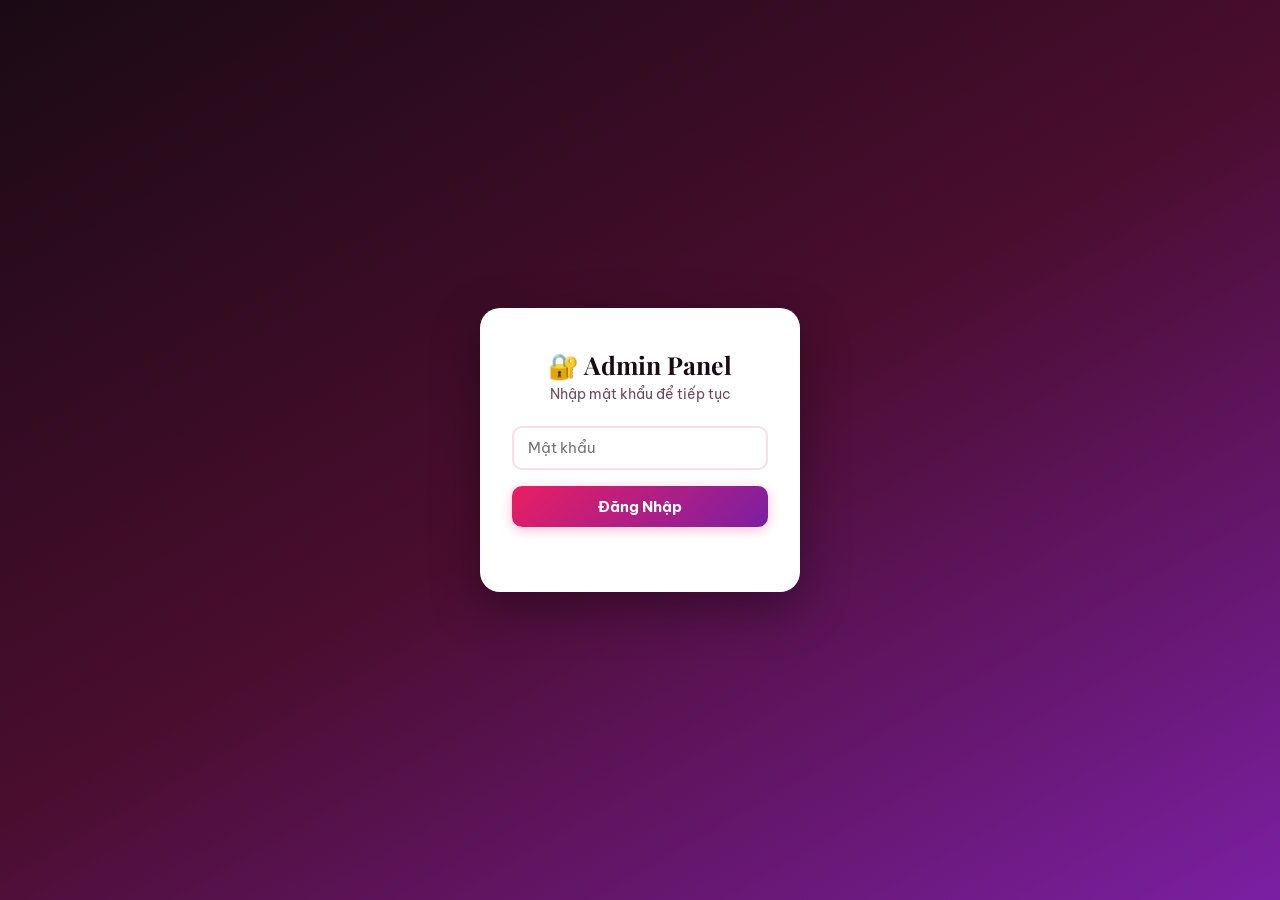
<file: admin.html>
<!DOCTYPE html>
<html lang="vi">
<head>
  <meta charset="UTF-8">
  <title>Admin – Karaoke 8/3</title>
  <meta name="viewport" content="width=device-width, initial-scale=1.0">
  <link rel="preconnect" href="https://fonts.googleapis.com">
  <link rel="preconnect" href="https://fonts.gstatic.com" crossorigin>
  <link href="https://fonts.googleapis.com/css2?family=Playfair+Display:wght@700&family=Be+Vietnam+Pro:wght@400;600;700&display=swap" rel="stylesheet">

  <script>
  /* ── CONFIG ── */
  const CONFIG = {
    API_URL: "https://script.google.com/macros/s/AKfycbzzpaPp6av7Faa92u18nQ5FHw79srrPzlF4uLzo5B4KrnZicaNAxjVnWr1-cT4jRrI/exec",
    END_TIME: "2026-03-10T23:59:59",
    TEAMS: ["Đội Hoa Hồng", "Đội Hướng Dương", "Đội Tulip"],
    VOTING_ENABLED: true, RESTRICT_VOTE: false, SORT_MODE: "avg"
  };
  function parseBool(v){ return typeof v==="boolean"?v:String(v).toLowerCase()==="true"; }
  CONFIG.loadFromAPI = function(cb) {
    fetch(CONFIG.API_URL)
      .then(r=>r.json())
      .then(data=>{
        const s=data.settings||{};
        if(s.end_time) CONFIG.END_TIME=s.end_time;
        if(Array.isArray(s.teams)&&s.teams.length) CONFIG.TEAMS=s.teams;
        if(s.voting_enabled!==undefined) CONFIG.VOTING_ENABLED=parseBool(s.voting_enabled);
        if(s.restrict_vote!==undefined)  CONFIG.RESTRICT_VOTE =parseBool(s.restrict_vote);
        if(s.sort_mode) CONFIG.SORT_MODE=s.sort_mode;
        if(cb) cb(data);
      })
      .catch(e=>{ console.warn("[CONFIG]",e); if(cb) cb(null); });
  };
  </script>

  <style>
    :root{
      --rose:#e91e63;--purple:#7b1fa2;
      --green:#16a34a;--red:#dc2626;
      --text:#1a0a14;--muted:#6b4a5e;
      --bg:#f9f0f5;--card:#fff;--border:rgba(233,30,99,.15);
    }
    *{margin:0;padding:0;box-sizing:border-box;}
    body{font-family:'Be Vietnam Pro',sans-serif;background:var(--bg);color:var(--text);min-height:100vh;}

    /* LOGIN */
    .login-page{min-height:100vh;background:linear-gradient(150deg,#1a0a14,#4a0d2e,#7b1fa2);display:flex;align-items:center;justify-content:center;}
    .login-box{background:#fff;border-radius:20px;padding:2.5rem 2rem;width:320px;box-shadow:0 16px 48px rgba(0,0,0,.35);text-align:center;}
    .login-box h2{font-family:'Playfair Display',serif;font-size:1.55rem;margin-bottom:.3rem;}
    .login-box p{color:var(--muted);font-size:.88rem;margin-bottom:1.4rem;}
    .login-box input{width:100%;padding:.7rem .9rem;border:2px solid var(--border);border-radius:10px;font-family:'Be Vietnam Pro';font-size:1rem;color:var(--text);outline:none;margin-bottom:1rem;}
    .login-box input:focus{border-color:var(--rose);}
    #loginError{color:var(--red);font-size:.83rem;margin-top:.6rem;min-height:1.2em;}

    /* ADMIN WRAP */
    #adminWrap{display:none;}

    /* HEADER */
    header{
      background:linear-gradient(135deg,#1a0a14,#4a0d2e);
      color:#fff;padding:1rem 1.8rem;
      display:flex;align-items:center;justify-content:space-between;gap:.8rem;flex-wrap:wrap;
    }
    header h1{font-family:'Playfair Display',serif;font-size:1.35rem;}
    .header-right{display:flex;align-items:center;gap:.7rem;flex-wrap:wrap;}
    .refresh-pill{
      display:flex;align-items:center;gap:.35rem;
      background:rgba(255,255,255,.1);border:1px solid rgba(255,255,255,.18);
      border-radius:20px;padding:.28rem .8rem;font-size:.76rem;color:rgba(255,255,255,.82);
    }
    /* Bỏ animation rdot — dùng opacity toggle qua class thôi */
    .rdot{width:7px;height:7px;border-radius:50%;background:#4ade80;}
    .rdot.off{background:#f87171;}
    .logout-btn{background:rgba(255,255,255,.14);color:#fff;border:1px solid rgba(255,255,255,.28);border-radius:8px;padding:.38rem .9rem;cursor:pointer;font-size:.83rem;font-family:'Be Vietnam Pro';}
    .logout-btn:hover{background:rgba(255,255,255,.24);}

    .content{max-width:920px;margin:0 auto;padding:1.8rem 1.2rem 4rem;}

    /* TABS */
    .tabs{display:flex;gap:.4rem;margin-bottom:1.8rem;border-bottom:2px solid var(--border);}
    .tab-btn{
      padding:.6rem 1.2rem;background:none;border:none;cursor:pointer;
      font-family:'Be Vietnam Pro';font-size:.92rem;font-weight:600;
      color:var(--muted);border-radius:8px 8px 0 0;
      border-bottom:3px solid transparent;margin-bottom:-2px;transition:color .15s;
    }
    .tab-btn.active{color:var(--rose);border-bottom-color:var(--rose);background:rgba(233,30,99,.04);}
    .tab-btn:hover:not(.active){color:var(--text);}
    .tab-panel{display:none;}
    .tab-panel.active{display:block;}

    /* CARD */
    .card{background:var(--card);border:1px solid var(--border);border-radius:16px;padding:1.6rem;margin-bottom:1.4rem;box-shadow:0 2px 10px rgba(233,30,99,.05);}
    .card h3{font-family:'Playfair Display',serif;font-size:1.1rem;color:var(--text);margin-bottom:1.1rem;padding-bottom:.7rem;border-bottom:1px solid var(--border);display:flex;align-items:center;gap:.45rem;}

    /* FORM */
    .form-row{margin-bottom:1rem;}
    label{display:block;font-size:.8rem;font-weight:600;color:var(--muted);text-transform:uppercase;letter-spacing:1px;margin-bottom:.3rem;}
    input[type="datetime-local"],input[type="text"],input[type="password"]{
      width:100%;padding:.65rem .85rem;border:2px solid var(--border);border-radius:10px;
      font-family:'Be Vietnam Pro';font-size:.93rem;color:var(--text);background:#fff;outline:none;
      transition:border-color .18s;
    }
    input:focus{border-color:var(--rose);}

    /* TOGGLE */
    .toggle-row{display:flex;align-items:center;justify-content:space-between;padding:.85rem 0;border-bottom:1px solid var(--border);}
    .toggle-row:last-child{border:none;}
    .toggle-label{font-weight:600;font-size:.93rem;}
    .toggle-sub{font-size:.8rem;color:var(--muted);margin-top:.1rem;}
    .switch{position:relative;display:inline-block;width:50px;height:26px;flex-shrink:0;}
    .switch input{opacity:0;width:0;height:0;}
    .slider{position:absolute;cursor:pointer;inset:0;background:#ddd;border-radius:26px;transition:.25s;}
    .slider:before{content:'';position:absolute;width:20px;height:20px;left:3px;bottom:3px;background:#fff;border-radius:50%;transition:.25s;box-shadow:0 1px 4px rgba(0,0,0,.18);}
    input:checked+.slider{background:var(--green);}
    input:checked+.slider:before{transform:translateX(24px);}

    /* SORT PICKER */
    .sort-picker{display:flex;gap:.5rem;margin-top:.5rem;}
    .sort-opt{flex:1;padding:.55rem .4rem;border:2px solid var(--border);border-radius:10px;background:#fff;cursor:pointer;font-family:'Be Vietnam Pro';font-size:.86rem;font-weight:600;color:var(--muted);text-align:center;transition:border-color .15s,color .15s,background .15s;}
    .sort-opt:hover{border-color:var(--rose);color:var(--rose);}
    .sort-opt.active{background:linear-gradient(135deg,var(--rose),var(--purple));color:#fff;border-color:transparent;}

    /* SORT BAR */
    .sort-bar{display:flex;align-items:center;gap:.45rem;margin-bottom:.9rem;flex-wrap:wrap;}
    .sort-bar-lbl{font-size:.8rem;font-weight:600;color:var(--muted);text-transform:uppercase;letter-spacing:1px;}
    .sort-bar-btn{padding:.3rem .8rem;border-radius:20px;border:2px solid var(--border);background:#fff;font-family:'Be Vietnam Pro';font-size:.8rem;font-weight:700;color:var(--muted);cursor:pointer;transition:all .13s;}
    .sort-bar-btn.active{background:var(--rose);color:#fff;border-color:var(--rose);}

    /* TEAMS */
    #teamsList{margin-bottom:.9rem;}
    .team-item{display:flex;align-items:center;gap:.5rem;margin-bottom:.5rem;}
    .team-item input{flex:1;}
    .del-btn{background:#fef2f2;color:var(--red);border:1px solid #fecaca;border-radius:8px;padding:.4rem .7rem;cursor:pointer;font-size:.82rem;font-family:'Be Vietnam Pro';font-weight:600;white-space:nowrap;}
    .del-btn:hover{background:#fee2e2;}
    .add-team-btn{background:#f0fdf4;color:var(--green);border:1px solid #bbf7d0;border-radius:8px;padding:.45rem .9rem;cursor:pointer;font-size:.82rem;font-family:'Be Vietnam Pro';font-weight:600;}
    .add-team-btn:hover{background:#dcfce7;}

    /* BUTTONS */
    .btn-save{
      background:linear-gradient(135deg,var(--rose),var(--purple));
      color:#fff;border:none;border-radius:10px;cursor:pointer;
      font-family:'Be Vietnam Pro';font-size:.93rem;font-weight:700;
      padding:.7rem 1.6rem;box-shadow:0 3px 12px rgba(233,30,99,.28);
      transition:transform .13s,opacity .13s;
    }
    .btn-save:hover{transform:translateY(-2px);}
    .btn-save:disabled{opacity:.5;cursor:not-allowed;transform:none;}
    .save-feedback{display:inline-block;margin-left:.8rem;font-size:.88rem;font-weight:600;color:var(--green);opacity:0;transition:opacity .25s;}
    .save-feedback.show{opacity:1;}

    /* STATUS */
    .status-badge{display:inline-flex;align-items:center;gap:.3rem;padding:.28rem .75rem;border-radius:100px;font-size:.78rem;font-weight:700;}
    .badge-open{background:#dcfce7;color:var(--green);}
    .badge-closed{background:#fef2f2;color:var(--red);}
    .badge-disabled{background:#fef9c3;color:#92400e;}

    /* REFRESH BAR */
    .refresh-bar{
      display:flex;align-items:center;justify-content:space-between;
      background:#f0fdf4;border:1px solid #bbf7d0;border-radius:12px;
      padding:.7rem 1.1rem;margin-bottom:1.4rem;gap:.8rem;flex-wrap:wrap;
    }
    .refresh-bar-label{font-size:.86rem;font-weight:700;color:var(--green);}
    .refresh-bar-count{font-size:.75rem;color:var(--muted);margin-top:.15rem;}

    /* STATS */
    .stats-grid{display:grid;grid-template-columns:repeat(auto-fit,minmax(130px,1fr));gap:.9rem;margin-bottom:1.4rem;}
    .stat-box{background:linear-gradient(135deg,#fff5f8,#fce4ec);border:1px solid var(--border);border-radius:12px;padding:.9rem;text-align:center;}
    .stat-num{font-size:1.9rem;font-weight:900;color:var(--rose);font-family:'Playfair Display';}
    .stat-label{font-size:.75rem;color:var(--muted);font-weight:600;text-transform:uppercase;letter-spacing:1px;margin-top:.15rem;}

    /* TABLE */
    .table-wrap{overflow-x:auto;}
    table{width:100%;border-collapse:collapse;font-size:.88rem;}
    th{text-align:left;padding:.55rem .8rem;font-size:.72rem;text-transform:uppercase;letter-spacing:1px;color:var(--muted);font-weight:700;background:var(--bg);border-bottom:2px solid var(--border);}
    td{padding:.58rem .8rem;border-bottom:1px solid rgba(233,30,99,.06);}
    tr:hover td{background:#fef5f8;}

    /* DEBUG */
    #debugOutput{margin-top:.9rem;padding:.9rem;background:#0f172a;color:#4ade80;border-radius:10px;font-size:.78rem;min-height:56px;white-space:pre-wrap;word-break:break-all;display:none;}
  </style>
</head>
<body>

<!-- LOGIN -->
<div class="login-page" id="loginPage">
  <div class="login-box">
    <h2>🔐 Admin Panel</h2>
    <p>Nhập mật khẩu để tiếp tục</p>
    <input type="password" id="passwordInput" placeholder="Mật khẩu"
           onkeydown="if(event.key==='Enter')login()">
    <button class="btn-save" style="width:100%" onclick="login()">Đăng Nhập</button>
    <div id="loginError"></div>
  </div>
</div>

<!-- ADMIN -->
<div id="adminWrap">
  <header>
    <h1>⚙️ Admin – Karaoke 8/3</h1>
    <div class="header-right">
      <div class="refresh-pill">
        <div class="rdot" id="rdot"></div>
        <span id="rdotLabel">Auto-refresh: BẬT</span>
      </div>
      <button class="logout-btn" onclick="logout()">Đăng xuất</button>
    </div>
  </header>

  <div class="content">

    <div class="tabs" id="tabBar">
      <button class="tab-btn active" data-tab="status">📊 Trạng thái</button>
      <button class="tab-btn"        data-tab="config">⚙️ Cấu hình</button>
      <button class="tab-btn"        data-tab="votes" >🗳️ Lượt vote</button>
    </div>

    <!-- STATUS -->
    <div class="tab-panel active" id="tab-status">
      <div class="refresh-bar">
        <div>
          <div class="refresh-bar-label">🔄 Tự động làm mới mỗi 3 giây</div>
          <div class="refresh-bar-count" id="refreshCount">Chờ làm mới...</div>
        </div>
        <label class="switch">
          <input type="checkbox" id="autoRefreshToggle" checked onchange="toggleAutoRefresh(this.checked)">
          <span class="slider"></span>
        </label>
      </div>

      <div id="statusBadgeWrap" style="margin-bottom:1.1rem"></div>
      <div class="stats-grid" id="statsGrid"></div>

      <div class="card">
        <h3>📋 Bảng xếp hạng</h3>
        <div class="sort-bar">
          <span class="sort-bar-lbl">Sắp xếp:</span>
          <button class="sort-bar-btn active" id="sortBtnAvg"   onclick="setViewSort('avg')">⭐ Điểm TB</button>
          <button class="sort-bar-btn"        id="sortBtnVotes" onclick="setViewSort('votes')">🗳️ Lượt vote</button>
        </div>
        <div class="table-wrap">
          <table>
            <thead><tr><th>#</th><th>Đội thi</th><th>Điểm TB</th><th>Lượt vote</th></tr></thead>
            <tbody id="summaryBody"></tbody>
          </table>
        </div>
      </div>
    </div>

    <!-- CONFIG -->
    <div class="tab-panel" id="tab-config">

      <div class="card">
        <h3>🎛️ Điều khiển bình chọn</h3>
        <div class="toggle-row">
          <div>
            <div class="toggle-label">Cho phép bình chọn</div>
            <div class="toggle-sub">Bật để mở, tắt để khoá tất cả bình chọn ngay lập tức</div>
          </div>
          <label class="switch"><input type="checkbox" id="votingEnabledToggle"><span class="slider"></span></label>
        </div>
        <div class="toggle-row">
          <div>
            <div class="toggle-label">Giới hạn bình chọn theo thiết bị</div>
            <div class="toggle-sub"><b>BẬT</b>: mỗi thiết bị chỉ chấm 1 đội 1 lần &nbsp;·&nbsp; <b>TẮT</b>: tự do</div>
          </div>
          <label class="switch"><input type="checkbox" id="restrictVoteToggle"><span class="slider"></span></label>
        </div>
      </div>

      <div class="card">
        <h3>📊 Chế độ hiển thị kết quả</h3>
        <p style="font-size:.85rem;color:var(--muted);margin-bottom:.7rem">
          Chọn cách sắp xếp bảng xếp hạng trên trang bình chọn sau khi kết thúc.
        </p>
        <div class="sort-picker">
          <button class="sort-opt" id="sortOptAvg"   onclick="selectSortMode('avg')">⭐ Điểm TB cao → thấp</button>
          <button class="sort-opt" id="sortOptVotes" onclick="selectSortMode('votes')">🗳️ Lượt vote cao → thấp</button>
        </div>
        <div style="margin-top:.9rem">
          <button class="btn-save" onclick="saveSortMode(this)">Lưu chế độ hiển thị</button>
          <span class="save-feedback" id="sortFeedback">✅ Đã lưu!</span>
        </div>
      </div>

      <div class="card">
        <h3>⏰ Thời gian kết thúc bình chọn</h3>
        <div class="form-row">
          <label>Ngày &amp; giờ kết thúc</label>
          <input type="datetime-local" id="endTimeInput">
        </div>
        <button class="btn-save" onclick="saveEndTime(this)">Lưu thời gian</button>
        <span class="save-feedback" id="endTimeFeedback">✅ Đã lưu!</span>
      </div>

      <div class="card">
        <h3>🎤 Danh sách đội thi</h3>
        <div id="teamsList"></div>
        <button class="add-team-btn" onclick="addTeam()">＋ Thêm đội</button>
        <div style="margin-top:1rem">
          <button class="btn-save" onclick="saveTeams(this)">Lưu danh sách đội</button>
          <span class="save-feedback" id="teamsFeedback">✅ Đã lưu!</span>
        </div>
      </div>

      <div class="card">
        <h3>🔧 Kiểm tra kết nối API</h3>
        <p style="font-size:.83rem;color:var(--muted);margin-bottom:.9rem">
          Test xem Apps Script có nhận đúng request không.
        </p>
        <button class="btn-save" style="background:linear-gradient(135deg,#0f766e,#0369a1)" onclick="testAPI()">
          🧪 Test API
        </button>
        <pre id="debugOutput"></pre>
      </div>
    </div>

    <!-- VOTES -->
    <div class="tab-panel" id="tab-votes">
      <div class="card">
        <h3>🗳️ Toàn bộ lượt bình chọn
          <span style="font-size:.78rem;font-weight:400;color:var(--muted)">(mới nhất trên cùng)</span>
        </h3>
        <div class="table-wrap">
          <table>
            <thead><tr><th>Thời gian</th><th>Đội thi</th><th>Điểm</th><th>Voter ID</th></tr></thead>
            <tbody id="voteTable"></tbody>
          </table>
        </div>
      </div>
    </div>

  </div>
</div>

<script>
const API_URL = CONFIG.API_URL;

/* ── DOM CACHE ── */
const $ = id => document.getElementById(id);
const DOM = {
  loginPage:    $("loginPage"),
  adminWrap:    $("adminWrap"),
  pwInput:      $("passwordInput"),
  loginErr:     $("loginError"),
  rdot:         $("rdot"),
  rdotLabel:    $("rdotLabel"),
  refreshCount: $("refreshCount"),
  statusBadge:  $("statusBadgeWrap"),
  statsGrid:    $("statsGrid"),
  summaryBody:  $("summaryBody"),
  voteTable:    $("voteTable"),
  sortBtnAvg:   $("sortBtnAvg"),
  sortBtnVotes: $("sortBtnVotes"),
  sortOptAvg:   $("sortOptAvg"),
  sortOptVotes: $("sortOptVotes"),
  endTimeInput: $("endTimeInput"),
  teamsList:    $("teamsList"),
  votingTog:    $("votingEnabledToggle"),
  restrictTog:  $("restrictVoteToggle"),
  arToggle:     $("autoRefreshToggle"),
  debugOut:     $("debugOutput"),
};

/* Cache tab-related NodeLists 1 lần */
const tabBtns   = Array.from(document.querySelectorAll(".tab-btn"));
const tabPanels = Array.from(document.querySelectorAll(".tab-panel"));

/* ── TABS — event delegation ── */
$("tabBar").addEventListener("click", e => {
  const btn = e.target.closest(".tab-btn");
  if (!btn) return;
  const id = btn.dataset.tab;
  tabBtns.forEach(b => b.classList.remove("active"));
  tabPanels.forEach(p => p.classList.remove("active"));
  btn.classList.add("active");
  $("tab-" + id).classList.add("active");
  // Nếu chuyển sang votes, load dữ liệu vote
  if (id === "votes" && _cachedRows) renderVoteTable(_cachedRows);
});

/* ── LOGIN ── */
function login() {
  if (DOM.pwInput.value === "1908") {
    DOM.loginPage.style.display = "none";
    DOM.adminWrap.style.display = "block";
    CONFIG.loadFromAPI(data => initAdmin(data));
  } else {
    DOM.loginErr.textContent = "❌ Sai mật khẩu!";
  }
}

function logout() {
  stopAutoRefresh();
  DOM.loginPage.style.display = "flex";
  DOM.adminWrap.style.display = "none";
  DOM.pwInput.value = "";
  DOM.loginErr.textContent = "";
}

/* ── INIT ── */
function initAdmin(initialData) {
  loadConfigUI();

  // Nếu đã có data từ boot fetch → dùng lại, không gọi API lần nữa
  if (initialData) applyFetchedData(initialData);
  else refreshData();

  DOM.votingTog.addEventListener("change", function() {
    CONFIG.VOTING_ENABLED = this.checked;
    pushSettings({ voting_enabled: this.checked ? "true" : "false" });
    updateBadge();
  });

  DOM.restrictTog.addEventListener("change", function() {
    CONFIG.RESTRICT_VOTE = this.checked;
    pushSettings({ restrict_vote: this.checked ? "true" : "false" });
  });

  startAutoRefresh();
}

/* ── AUTO-REFRESH — interval 3s (3s nhẹ hơn 2s, đủ dùng) ── */
let _arTimer = null, _arCount = 0;
let _cachedSummary = null, _cachedRows = null;

function startAutoRefresh() {
  if (_arTimer) clearInterval(_arTimer);
  _arTimer = setInterval(refreshData, 3000);
  DOM.rdot.classList.remove("off");
  DOM.rdotLabel.textContent = "Auto-refresh: BẬT";
}

function stopAutoRefresh() {
  if (_arTimer) { clearInterval(_arTimer); _arTimer = null; }
  DOM.rdot.classList.add("off");
  DOM.rdotLabel.textContent = "Auto-refresh: TẮT";
}

function toggleAutoRefresh(on) { on ? startAutoRefresh() : stopAutoRefresh(); }

/* 1 fetch duy nhất mỗi cycle — không double-fetch ── */
function refreshData() {
  fetch(API_URL)
    .then(r => r.json())
    .then(data => {
      _arCount++;
      DOM.refreshCount.textContent =
        "Lần thứ " + _arCount + " – " + new Date().toLocaleTimeString("vi-VN");
      applyFetchedData(data);
    })
    .catch(() => {});
}

function applyFetchedData(data) {
  if (!data) return;
  // Sync settings từ API
  if (data.settings) {
    const s = data.settings;
    if (s.sort_mode) CONFIG.SORT_MODE = s.sort_mode;
  }
  if (data.status === "ok") {
    _cachedSummary = data.summary;
    _cachedRows    = data.rows;
    updateBadge();
    renderStatsAndTable(data.summary);
    // Chỉ render vote table nếu tab đang active
    if ($("tab-votes").classList.contains("active")) renderVoteTable(data.rows);
  }
}

/* ── STATUS BADGE ── */
function updateBadge() {
  const now = Date.now(), end = new Date(CONFIG.END_TIME).getTime();
  let html;
  if (!CONFIG.VOTING_ENABLED)
    html = `<span class="status-badge badge-disabled">⚠️ Bình chọn đã bị TẮT thủ công</span>`;
  else if (now < end) {
    const d = end - now, h = Math.floor(d/3600000), m = Math.floor((d%3600000)/60000);
    html = `<span class="status-badge badge-open">🟢 Đang mở – Còn ${h}h ${m}m</span>`;
  } else
    html = `<span class="status-badge badge-closed">🔴 Đã kết thúc bình chọn</span>`;
  DOM.statusBadge.innerHTML = html;
}

/* ── SORT ── */
let _viewSort = "avg";

function setViewSort(mode) {
  _viewSort = mode;
  DOM.sortBtnAvg.classList.toggle("active", mode === "avg");
  DOM.sortBtnVotes.classList.toggle("active", mode === "votes");
  if (_cachedSummary) renderSummaryTable(_cachedSummary);
}

function selectSortMode(mode) {
  CONFIG.SORT_MODE = mode;
  DOM.sortOptAvg.classList.toggle("active", mode === "avg");
  DOM.sortOptVotes.classList.toggle("active", mode === "votes");
  setViewSort(mode);
}

function saveSortMode(btnEl) {
  pushSettings({ sort_mode: CONFIG.SORT_MODE }, "sortFeedback", btnEl);
}

/* ── RENDER STATS + TABLE ── */
function renderStatsAndTable(d) {
  const teams = Object.keys(d);
  let total = 0;
  teams.forEach(t => total += d[t].votes);

  DOM.statsGrid.innerHTML =
    `<div class="stat-box"><div class="stat-num">${teams.length}</div><div class="stat-label">Đội thi</div></div>` +
    `<div class="stat-box"><div class="stat-num">${total}</div><div class="stat-label">Tổng lượt vote</div></div>`;

  renderSummaryTable(d);
}

function renderSummaryTable(d) {
  const arr = Object.keys(d).map(t => ({ name:t, avg:parseFloat(d[t].average), votes:d[t].votes }));
  arr.sort(_viewSort === "votes" ? (a,b)=>b.votes-a.votes : (a,b)=>b.avg-a.avg);

  const medals = ["🥇","🥈","🥉"];
  const frag = document.createDocumentFragment();
  arr.forEach((t, i) => {
    const tr = document.createElement("tr");
    tr.innerHTML =
      `<td>${medals[i] || (i+1)}</td>` +
      `<td>${t.name}</td>` +
      `<td><strong>${t.avg.toFixed(2)}</strong></td>` +
      `<td>${t.votes}</td>`;
    frag.appendChild(tr);
  });
  DOM.summaryBody.innerHTML = "";
  DOM.summaryBody.appendChild(frag);
}

/* ── RENDER VOTE TABLE ── */
function renderVoteTable(rows) {
  if (!rows || !rows.length) {
    DOM.voteTable.innerHTML = '<tr><td colspan="4" style="text-align:center;color:#999;padding:1.4rem">Chưa có lượt vote nào</td></tr>';
    return;
  }
  const frag = document.createDocumentFragment();
  // Reverse: mới nhất trên cùng (slice để không mutate cache)
  rows.slice().reverse().forEach(r => {
    const tr = document.createElement("tr");
    const time = r.time ? new Date(r.time).toLocaleString("vi-VN") : "";
    tr.innerHTML =
      `<td>${time}</td><td>${r.team}</td><td>${r.score}</td>` +
      `<td style="font-size:.74rem;color:var(--muted)">${r.voter}</td>`;
    frag.appendChild(tr);
  });
  DOM.voteTable.innerHTML = "";
  DOM.voteTable.appendChild(frag);
}

/* ── LOAD CONFIG UI ── */
function loadConfigUI() {
  try {
    const dt = new Date(CONFIG.END_TIME);
    DOM.endTimeInput.value =
      new Date(dt.getTime() - dt.getTimezoneOffset() * 60000).toISOString().slice(0, 16);
  } catch(e) {}
  DOM.votingTog.checked  = CONFIG.VOTING_ENABLED;
  DOM.restrictTog.checked = CONFIG.RESTRICT_VOTE;
  selectSortMode(CONFIG.SORT_MODE || "avg");
  renderTeamsList(CONFIG.TEAMS.slice());
}

/* ── PUSH SETTINGS ── */
function pushSettings(payload, feedbackId, btnEl) {
  const orig = btnEl ? btnEl.textContent : "";
  if (btnEl) { btnEl.disabled = true; btnEl.textContent = "⏳ Đang lưu..."; }

  fetch(API_URL, { method:"POST", body: JSON.stringify({ updateSettings: payload }) })
    .then(r => { if (!r.ok) throw new Error("HTTP " + r.status); return r.json(); })
    .then(data => {
      if (btnEl) { btnEl.disabled = false; btnEl.textContent = orig; }
      if (data.status === "settings_updated") { if (feedbackId) showFeedback(feedbackId); }
      else alert("❌ Lỗi: " + (data.message || data.status) + "\n\n👉 Deploy lại Apps Script.");
    })
    .catch(err => {
      if (btnEl) { btnEl.disabled = false; btnEl.textContent = orig; }
      alert("❌ Không kết nối được.\n" + err.message);
    });
}

function showFeedback(id) {
  const el = $(id); if (!el) return;
  el.classList.add("show");
  setTimeout(() => el.classList.remove("show"), 2500);
}

/* ── TEST API ── */
function testAPI() {
  DOM.debugOut.style.display = "block";
  DOM.debugOut.style.color = "#4ade80";
  DOM.debugOut.textContent = "⏳ Đang test...";
  fetch(API_URL)
    .then(r=>r.json())
    .then(data => {
      DOM.debugOut.textContent = "✅ GET:\n" + JSON.stringify(data.settings||{}, null, 2);
      const tv = data.settings&&data.settings.teams ? data.settings.teams.join(",") : "test";
      return fetch(API_URL, { method:"POST", body: JSON.stringify({ updateSettings:{ teams:tv } }) });
    })
    .then(r=>r.json())
    .then(d2 => {
      DOM.debugOut.textContent += "\n\n" + (d2.status==="settings_updated"?"✅":"❌") + " POST:\n" + JSON.stringify(d2,null,2);
      if (d2.status!=="settings_updated"){ DOM.debugOut.style.color="#f87171"; DOM.debugOut.textContent+="\n\n⚠️ Deploy lại Apps Script!"; }
    })
    .catch(err=>{ DOM.debugOut.style.color="#f87171"; DOM.debugOut.textContent="❌ "+err.message; });
}

/* ── TEAMS ── */
function createTeamRow(v) {
  const div = document.createElement("div"); div.className = "team-item";
  const inp = document.createElement("input"); inp.type="text"; inp.value=v||""; inp.placeholder="Tên đội";
  const btn = document.createElement("button"); btn.type="button"; btn.className="del-btn"; btn.textContent="✕ Xoá";
  btn.onclick = () => div.remove();
  div.appendChild(inp); div.appendChild(btn); return div;
}

function renderTeamsList(teams) {
  const c = DOM.teamsList; c.innerHTML = "";
  const frag = document.createDocumentFragment();
  (teams||[]).forEach(t => frag.appendChild(createTeamRow(t)));
  c.appendChild(frag);
}

function addTeam() {
  const row = createTeamRow(""); DOM.teamsList.appendChild(row); row.querySelector("input").focus();
}

function saveTeams(btnEl) {
  const teams = Array.from(DOM.teamsList.querySelectorAll(".team-item input"))
    .map(i=>i.value.trim()).filter(Boolean);
  if (!teams.length) { alert("Cần ít nhất 1 đội thi."); return; }
  CONFIG.TEAMS = teams;
  pushSettings({ teams: teams.join(",") }, "teamsFeedback", btnEl);
}

/* ── END TIME ── */
function saveEndTime(btnEl) {
  const val = DOM.endTimeInput.value;
  if (!val) { alert("Vui lòng chọn thời gian."); return; }
  const v = val.length === 16 ? val + ":00" : val;
  CONFIG.END_TIME = v;
  pushSettings({ end_time: v }, "endTimeFeedback", btnEl);
  updateBadge();
}
</script>
</body>
</html>
</file>
